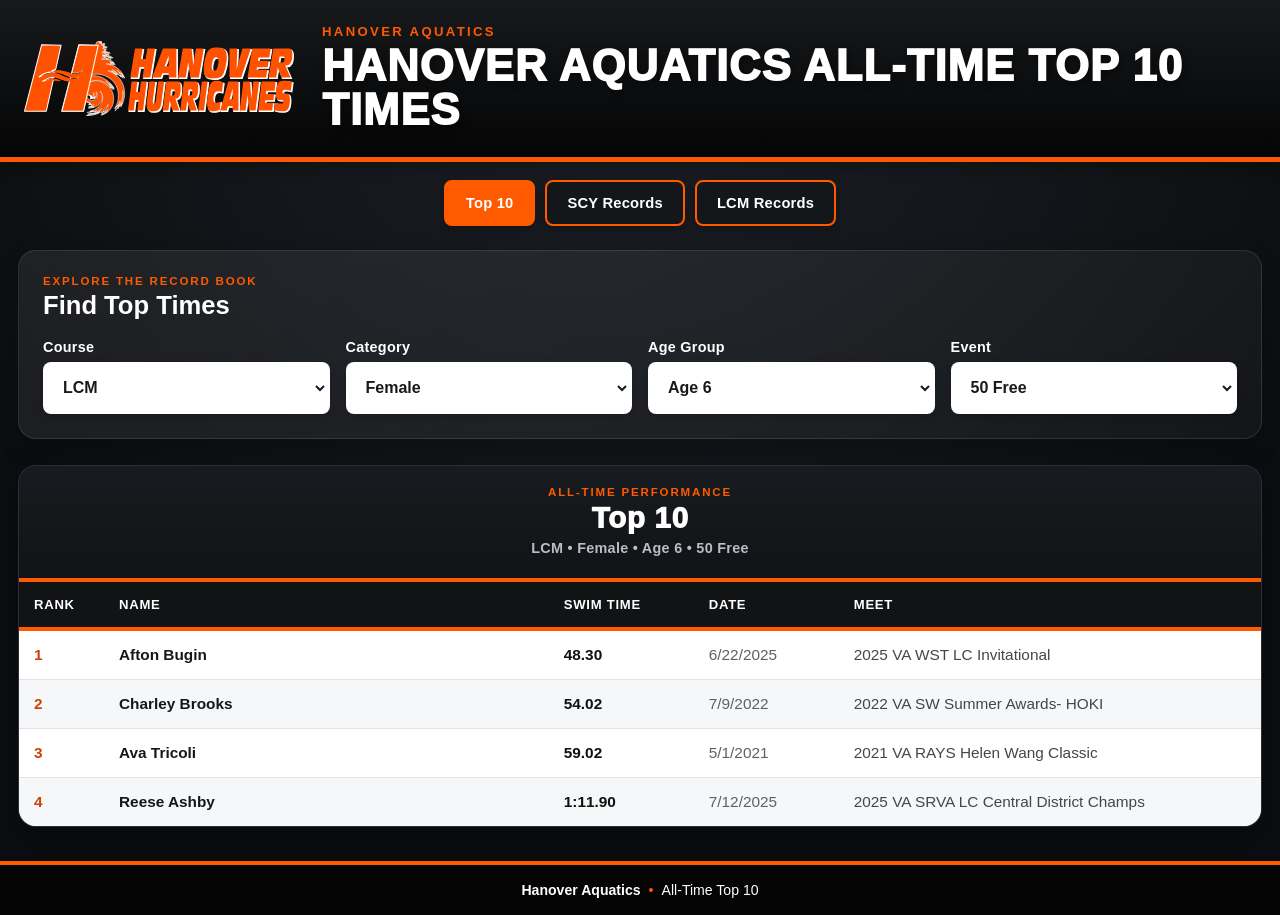
<file: index.html>
<!DOCTYPE html>
<html lang="en">

<head>
  <meta charset="UTF-8" />

  <meta
    name="viewport"
    content="width=device-width, initial-scale=1"
  />

  <meta
    name="theme-color"
    content="#111111"
  />

  <title>
    Hanover Aquatics All-Time Top 10
  </title>

  <!--
    Increment the version whenever style.css changes.
    This helps force Safari/iPhone to load the new CSS.
  -->
  <link
    rel="stylesheet"
    href="Static/style.css?v=6"
  />
</head>


<body>

  <div class="wrapper">


    <!-- =====================================================
         CLUB HEADER
         ===================================================== -->

    <header class="header">

      <img
        id="club-logo"
        class="club-logo"
        src="Static/HNVR_LOGO_TRANSPARENT.svg"
        alt="Hanover Aquatics Hurricanes logo"
      />

      <div class="header-copy">

        <p class="club-eyebrow">
          HANOVER AQUATICS
        </p>

        <h1 id="club-heading">
          ALL-TIME TOP 10 TIMES
        </h1>

      </div>

    </header>


    <!-- =====================================================
         PRIMARY SITE NAVIGATION

         Same three navigation choices should appear on:
           index.html
           records_scy.html
           records_lcm.html

         Current page receives class="active".
         ===================================================== -->

    <nav
      class="record-links site-nav"
      aria-label="Hanover Aquatics times and records"
    >

      <a
        href="index.html"
        class="active"
        aria-current="page"
      >
        Top 10
      </a>

      <a href="records_scy.html">
        SCY Records
      </a>

      <a href="records_lcm.html">
        LCM Records
      </a>

    </nav>


    <!-- =====================================================
         MAIN CONTENT
         ===================================================== -->

    <main class="content">

      <div class="content-inner">


        <!-- =================================================
             FILTER PANEL

             DESKTOP:
               4 across

             TABLET:
               2 x 2

             MOBILE:
               1 column
             ================================================= -->

        <section
          class="filter-panel"
          aria-label="Top 10 filters"
        >

          <div class="filter-panel-heading">

            <div>

              <p class="section-kicker">
                EXPLORE THE RECORD BOOK
              </p>

              <h2 class="filter-title">
                Find Top Times
              </h2>

            </div>

          </div>


          <form
            id="filter-form"
            autocomplete="off"
          >

            <div class="form-row">


              <!-- COURSE -->

              <div class="form-group">

                <label for="course">
                  Course
                </label>

                <select
                  id="course"
                  name="course"
                  aria-label="Course"
                ></select>

              </div>


              <!-- CATEGORY -->

              <div class="form-group">

                <label for="gender">
                  Category
                </label>

                <select
                  id="gender"
                  name="gender"
                  aria-label="Category"
                ></select>

              </div>


              <!-- AGE GROUP -->

              <div class="form-group">

                <label for="age_group_desc">
                  Age Group
                </label>

                <select
                  id="age_group_desc"
                  name="age_group_desc"
                  aria-label="Age Group"
                ></select>

              </div>


              <!-- EVENT -->

              <div class="form-group">

                <label for="event">
                  Event
                </label>

                <select
                  id="event"
                  name="event"
                  aria-label="Event"
                ></select>

              </div>


            </div>

          </form>

        </section>


        <!-- =================================================
             RESULTS HEADER
             ================================================= -->

        <section
          class="results-section"
          aria-labelledby="results-title"
        >

          <div class="results-heading">

            <p class="section-kicker">
              ALL-TIME PERFORMANCE
            </p>

            <h2 id="results-title">
              Top 10
            </h2>

            <p
              id="results-subtitle"
              aria-live="polite"
            ></p>

          </div>


          <!-- =================================================
               RESULTS

               DESKTOP:
                 Traditional 5-column table.

               TABLET:
                 Compact table.

               MOBILE:
                 CSS transforms each <tr> into a vertical
                 result card. The same HTML/data is used.
               ================================================= -->

          <div class="table-wrap">

            <table
              class="results-table"
              aria-label="Hanover Aquatics All-Time Top 10 Swim Times"
            >

              <thead>

                <tr>

                  <th
                    scope="col"
                    class="rank-column"
                  >
                    Rank
                  </th>

                  <th
                    scope="col"
                    class="name-column"
                  >
                    Name
                  </th>

                  <th
                    scope="col"
                    class="time-column"
                  >
                    Swim Time
                  </th>

                  <th
                    scope="col"
                    class="date-column"
                  >
                    Date
                  </th>

                  <th
                    scope="col"
                    class="meet-column"
                  >
                    Meet
                  </th>

                </tr>

              </thead>


              <tbody id="results-table">

                <tr class="show loading-row">

                  <td
                    colspan="5"
                    class="table-status"
                  >
                    Loading…
                  </td>

                </tr>

              </tbody>

            </table>

          </div>

        </section>


        <!-- =================================================
             NO JAVASCRIPT FALLBACK
             ================================================= -->

        <noscript>

          <p class="status-message">

            This page requires JavaScript enabled
            to display Hanover Aquatics Top 10 results.

          </p>

        </noscript>


      </div>

    </main>


    <!-- =====================================================
         FOOTER
         ===================================================== -->

    <footer>

      <div class="footer-inner">

        <strong>
          Hanover Aquatics
        </strong>

        <span class="footer-divider">
          •
        </span>

        <span>
          All-Time Top 10
        </span>

      </div>

    </footer>


  </div>


  <!-- =======================================================
       TOP 10 DASHBOARD
       ======================================================= -->

  <script
    src="top10_dashboard.js?v=6"
    defer
  ></script>


</body>

</html>
</file>
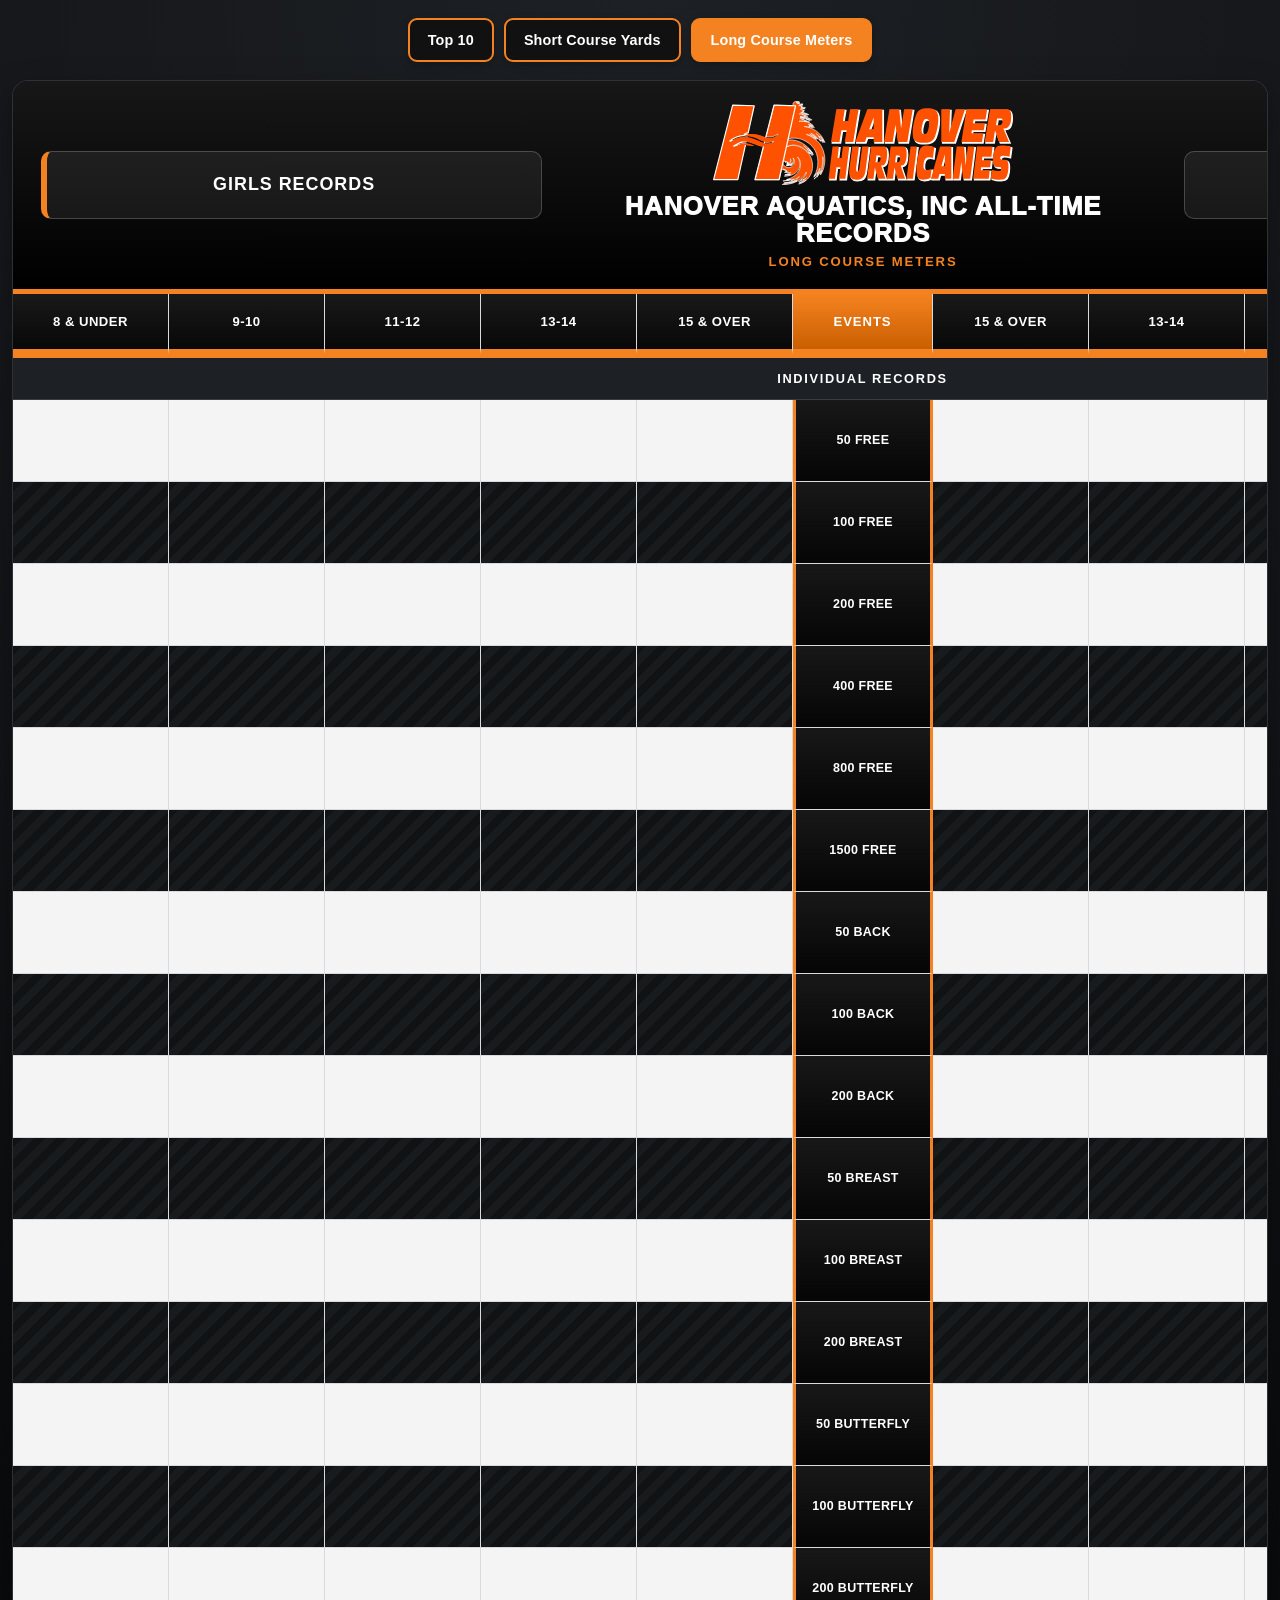
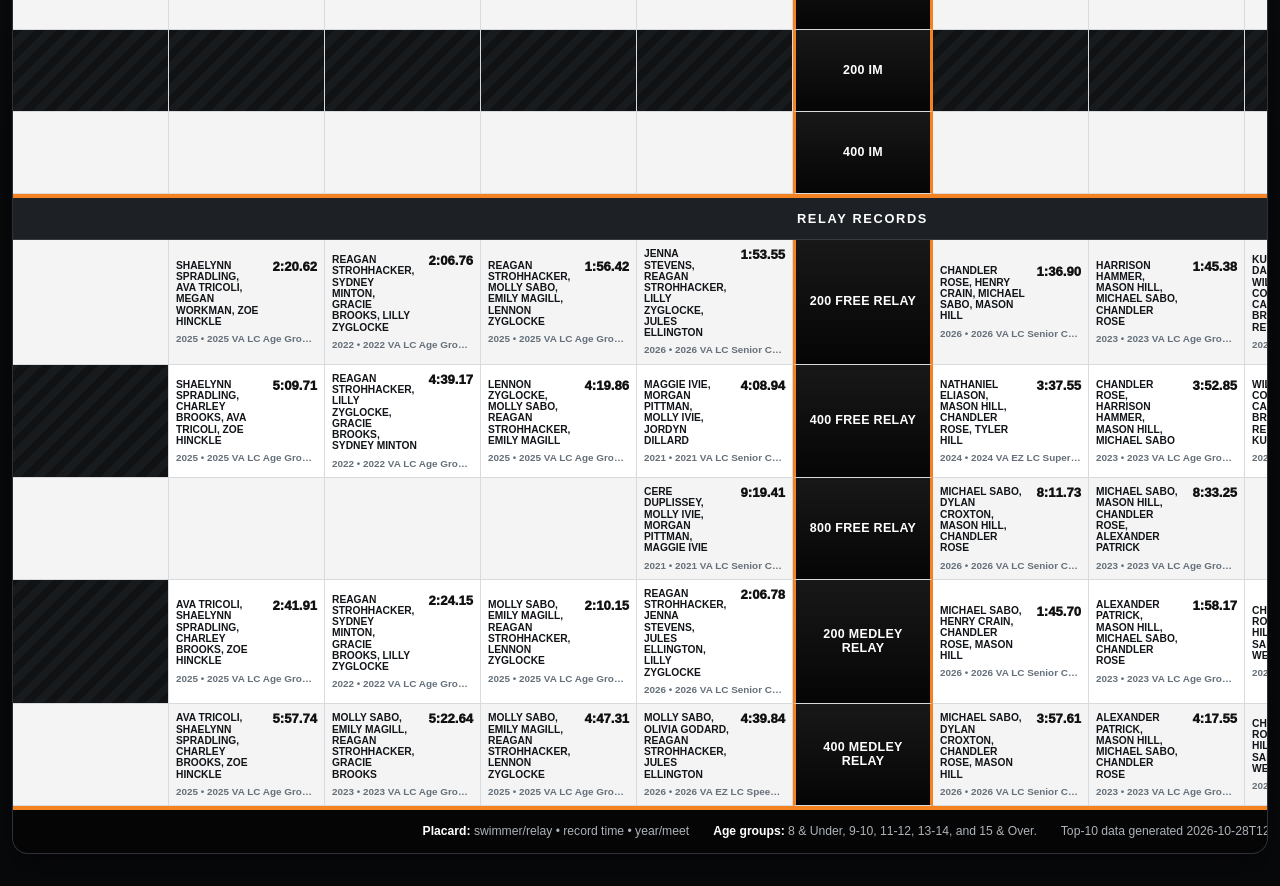
<file: records_lcm.html>
<!DOCTYPE html>
<html lang="en">
<head>
  <meta charset="UTF-8" />
  <meta name="viewport" content="width=device-width, initial-scale=1" />
  <title>Club Long Course Meters Records</title>
  <link rel="stylesheet" href="records_board.css" />
</head>
<body class="record-board-page">
  <div class="record-page-shell">
    <nav class="record-board-nav" aria-label="Record board navigation">
      <a href="index.html">Top 10</a>
      <a class="" href="records_scy.html">Short Course Yards</a>
      <a class="active" href="records_lcm.html">Long Course Meters</a>
    </nav>

    <section class="record-board" data-record-board data-course="LCM" data-json="Static/top10.json">
      <header class="record-board-header">
        <div class="record-gender-heading">Girls Records</div>
        <div class="record-board-title">
          <img id="record-club-logo" alt="" />
          <h1 id="record-club-title">All-Time Records</h1>
          <div class="course-name">Long Course Meters</div>
        </div>
        <div class="record-gender-heading">Boys Records</div>
      </header>

      <div class="record-table-wrap">
        <div id="record-status" class="record-status">Loading record data…</div>
        <table class="record-table" aria-label="Long Course Meters club records">
          <thead>
            <tr>
              <th>8 &amp; Under</th>
              <th>9-10</th>
              <th>11-12</th>
              <th>13-14</th>
              <th>15 &amp; Over</th>
              <th class="event-head">Events</th>
              <th>15 &amp; Over</th>
              <th>13-14</th>
              <th>11-12</th>
              <th>9-10</th>
              <th>8 &amp; Under</th>
            </tr>
          </thead>
          <tbody id="record-board-body"></tbody>
        </table>
      </div>

      <div class="record-legend">
        <span><strong>Placard:</strong> swimmer/relay • record time • year/meet</span>
        <span><strong>Age groups:</strong> 8 &amp; Under, 9-10, 11-12, 13-14, and 15 &amp; Over.</span>
        <span id="data-generated"></span>
      </div>
    </section>
  </div>

  <script src="records_board.js" defer></script>
</body>
</html>
</file>
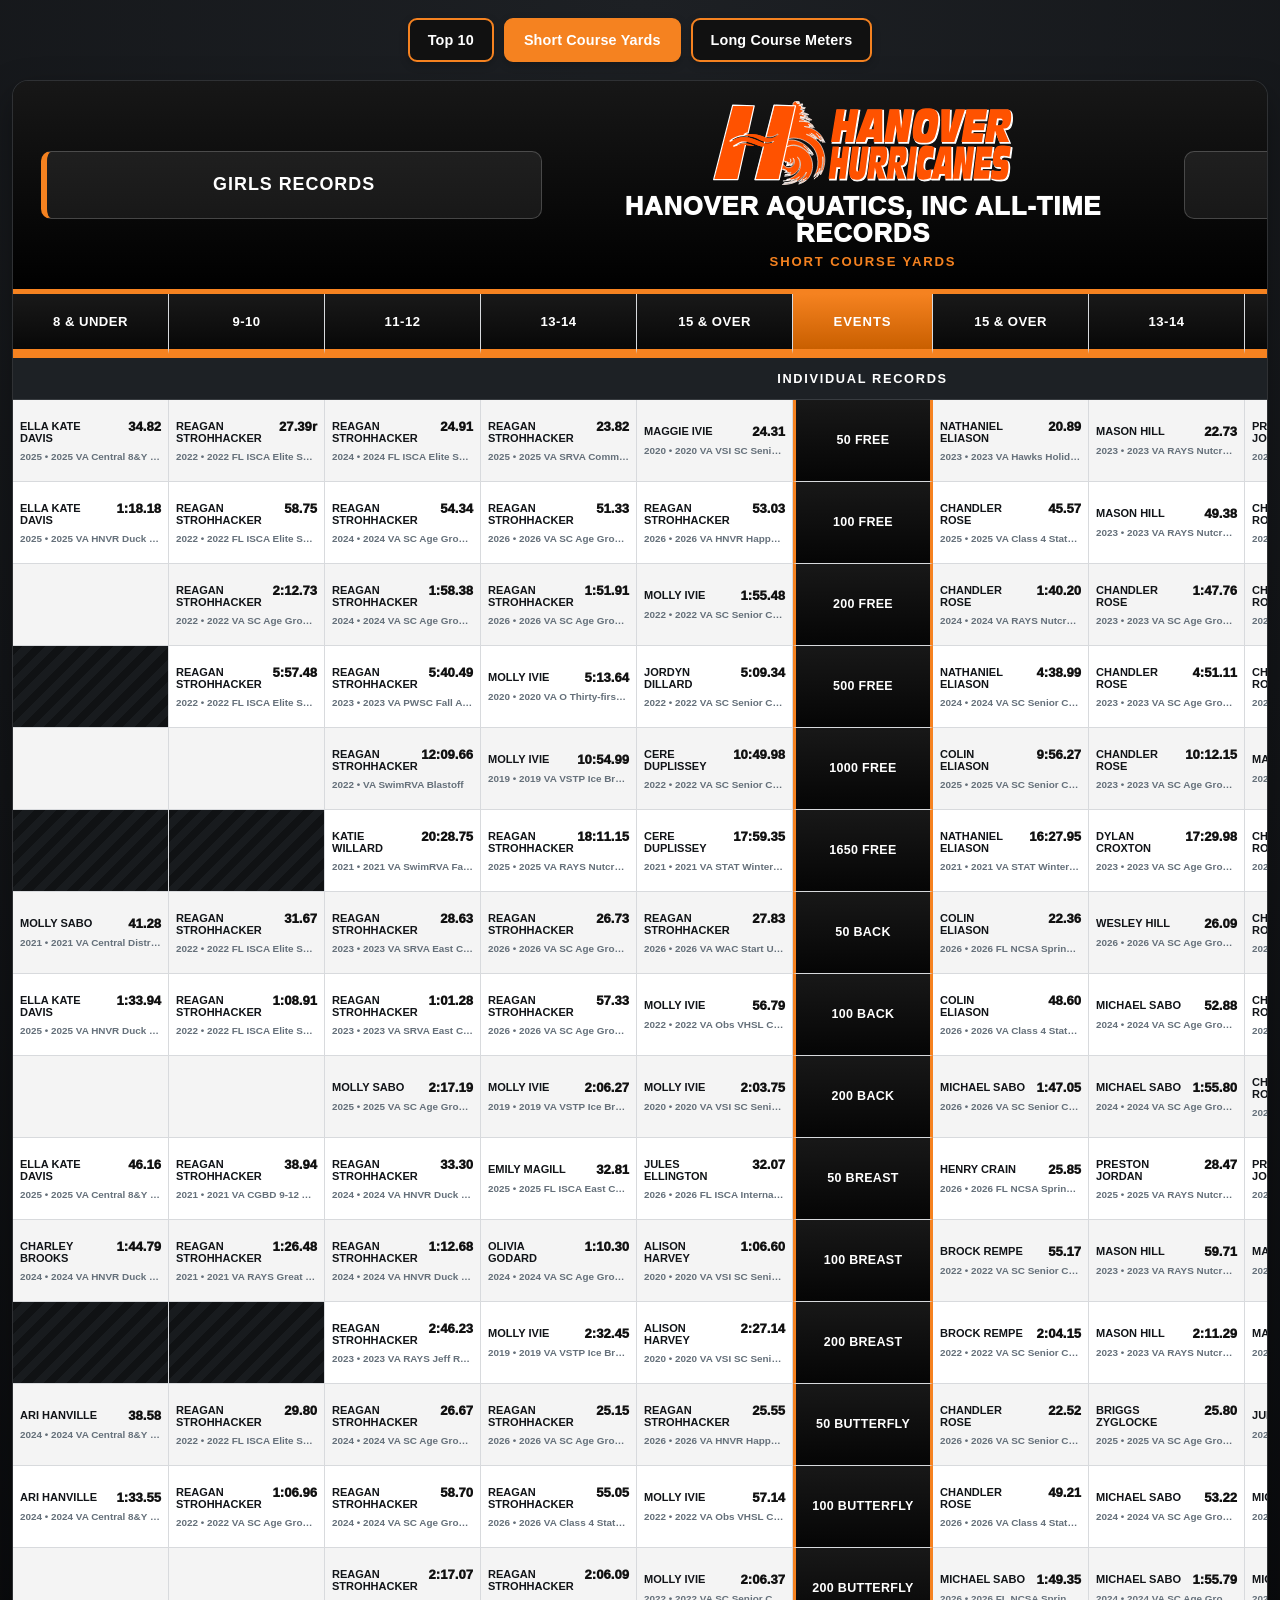
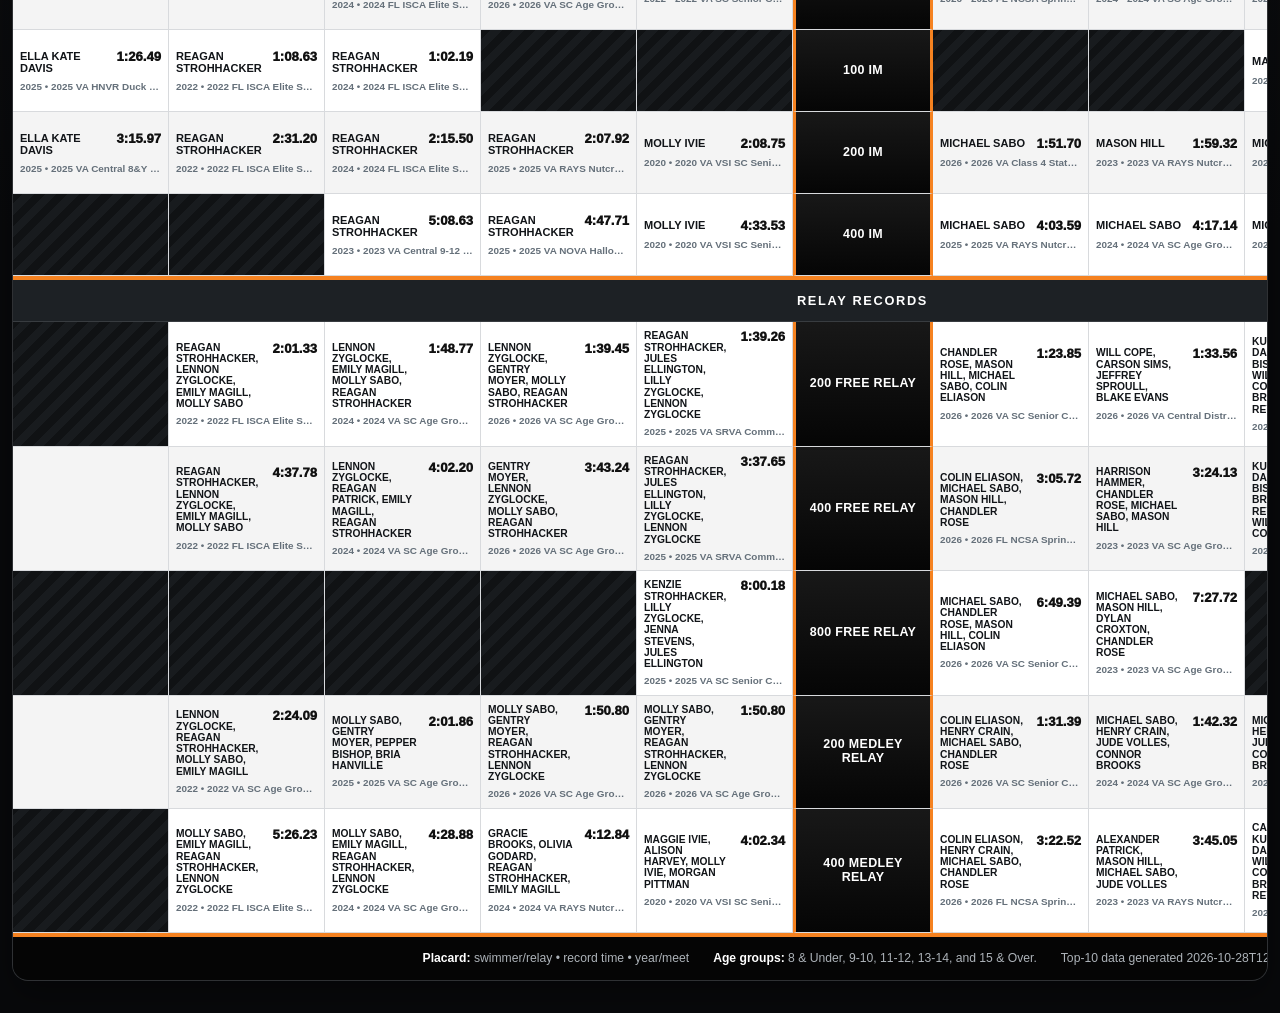
<file: records_scy.html>
<!DOCTYPE html>
<html lang="en">
<head>
  <meta charset="UTF-8" />
  <meta name="viewport" content="width=device-width, initial-scale=1" />
  <title>Club Short Course Yards Records</title>
  <link rel="stylesheet" href="records_board.css" />
</head>
<body class="record-board-page">
  <div class="record-page-shell">
    <nav class="record-board-nav" aria-label="Record board navigation">
      <a href="index.html">Top 10</a>
      <a class="active" href="records_scy.html">Short Course Yards</a>
      <a class="" href="records_lcm.html">Long Course Meters</a>
    </nav>

    <section class="record-board" data-record-board data-course="SCY" data-json="Static/top10.json">
      <header class="record-board-header">
        <div class="record-gender-heading">Girls Records</div>
        <div class="record-board-title">
          <img id="record-club-logo" alt="" />
          <h1 id="record-club-title">All-Time Records</h1>
          <div class="course-name">Short Course Yards</div>
        </div>
        <div class="record-gender-heading">Boys Records</div>
      </header>

      <div class="record-table-wrap">
        <div id="record-status" class="record-status">Loading record data…</div>
        <table class="record-table" aria-label="Short Course Yards club records">
          <thead>
            <tr>
              <th>8 &amp; Under</th>
              <th>9-10</th>
              <th>11-12</th>
              <th>13-14</th>
              <th>15 &amp; Over</th>
              <th class="event-head">Events</th>
              <th>15 &amp; Over</th>
              <th>13-14</th>
              <th>11-12</th>
              <th>9-10</th>
              <th>8 &amp; Under</th>
            </tr>
          </thead>
          <tbody id="record-board-body"></tbody>
        </table>
      </div>

      <div class="record-legend">
        <span><strong>Placard:</strong> swimmer/relay • record time • year/meet</span>
        <span><strong>Age groups:</strong> 8 &amp; Under, 9-10, 11-12, 13-14, and 15 &amp; Over.</span>
        <span id="data-generated"></span>
      </div>
    </section>
  </div>

  <script src="records_board.js" defer></script>
</body>
</html>
</file>
<file: Static/style.css>
:root {
  /* =========================================================
     HANOVER AQUATICS BRAND
     ========================================================= */

  --brand-primary: #111111;
  --brand-primary-dark: #050505;

  --brand-accent: #ff5a00;
  --brand-accent-dark: #c94400;
  --brand-accent-soft: rgba(255, 90, 0, .14);

  --page-bg: #0b0d10;
  --page-bg-2: #1c2025;

  --surface: #15191e;
  --surface-raised: #1d2228;

  --card: #ffffff;
  --card-alt: #f6f7f8;

  --text-light: #ffffff;
  --text-dark: #15171a;
  --text-muted: #737b84;
  --text-muted-light: #b8bec5;

  --border-dark: rgba(255,255,255,.10);
  --border-light: #e1e4e7;

  --shadow-lg:
    0 16px 38px rgba(0,0,0,.30);

  --shadow-md:
    0 8px 22px rgba(0,0,0,.22);

  --radius-lg: 18px;
  --radius-md: 11px;
  --radius-sm: 8px;

  --content-width: 1500px;
}


/* =========================================================
   RESET / BASE
   ========================================================= */

* {
  box-sizing: border-box;
}

html,
body {
  margin: 0;
  padding: 0;

  min-height: 100%;
}

html {
  background: var(--page-bg);
}

body {
  margin: 0;

  font-family:
    Inter,
    "Segoe UI",
    Arial,
    Helvetica,
    sans-serif;

  background:
    radial-gradient(
      circle at top,
      var(--page-bg-2) 0%,
      var(--page-bg) 70%
    );

  color: var(--text-light);

  -webkit-font-smoothing: antialiased;
  text-rendering: optimizeLegibility;
}

.wrapper {
  min-height: 100vh;

  display: flex;
  flex-direction: column;
}


/* =========================================================
   HEADER
   ========================================================= */

.header {
  display: flex;

  align-items: center;
  justify-content: center;

  gap: 28px;

  width: 100%;

  padding:
    24px
    24px;

  background:
    linear-gradient(
      180deg,
      #17191c 0%,
      var(--brand-primary-dark) 100%
    );

  border-bottom:
    5px solid var(--brand-accent);

  box-shadow:
    0 7px 18px rgba(0,0,0,.24);
}

.club-logo {
  display: block !important;

  width: auto;
  height: auto;

  max-width: 270px;
  max-height: 115px;

  flex: 0 0 auto;

  object-fit: contain;
}

.header-copy {
  min-width: 0;
}

.club-eyebrow {
  margin:
    0
    0
    5px;

  color: var(--brand-accent);

  font-size: .82rem;
  font-weight: 900;

  letter-spacing: .18em;

  text-transform: uppercase;
}

.header h1 {
  margin: 0;

  color: #ffffff;

  font-size:
    clamp(2rem, 3.4vw, 3.35rem);

  line-height: 1.02;

  font-weight: 950;

  letter-spacing: .025em;

  text-transform: uppercase;

  text-shadow:
    2px 3px 8px rgba(0,0,0,.45);
}


/* =========================================================
   PRIMARY NAVIGATION
   ========================================================= */

.record-links,
.site-nav {
  display: flex;

  flex-wrap: wrap;

  justify-content: center;

  gap: 10px;

  width: 100%;

  margin:
    18px
    auto
    2px;

  padding:
    0
    14px;
}

.record-links a,
.site-nav a {
  display: inline-flex;

  align-items: center;
  justify-content: center;

  min-height: 46px;

  padding:
    10px
    20px;

  border:
    2px solid var(--brand-accent);

  border-radius:
    var(--radius-sm);

  background:
    #14171a;

  color:
    #ffffff;

  font-size:
    .92rem;

  font-weight:
    850;

  letter-spacing:
    .015em;

  text-decoration: none;

  box-shadow:
    0 4px 10px rgba(0,0,0,.22);

  transition:
    background .15s ease,
    border-color .15s ease,
    transform .15s ease,
    box-shadow .15s ease;
}

.record-links a.active,
.site-nav a.active {
  background:
    var(--brand-accent);

  border-color:
    var(--brand-accent);

  color:
    #ffffff;
}

@media (hover: hover) and (pointer: fine) {

  .record-links a:hover,
  .site-nav a:hover {
    background:
      var(--brand-accent);

    border-color:
      var(--brand-accent);

    transform:
      translateY(-1px);

    box-shadow:
      0 6px 14px rgba(0,0,0,.28);
  }
}

.record-links a:focus-visible,
.site-nav a:focus-visible {
  outline:
    3px solid #ffffff;

  outline-offset:
    3px;
}


/* =========================================================
   MAIN CONTENT
   ========================================================= */

.content {
  flex: 1;

  width: 100%;

  padding:
    22px
    18px
    34px;
}

.content-inner {
  width:
    min(var(--content-width), 100%);

  margin:
    0 auto;
}


/* =========================================================
   FILTER PANEL
   ========================================================= */

.filter-panel {
  margin-bottom:
    26px;

  padding:
    24px;

  border:
    1px solid var(--border-dark);

  border-radius:
    var(--radius-lg);

  background:
    linear-gradient(
      145deg,
      rgba(255,255,255,.075),
      rgba(255,255,255,.035)
    );

  box-shadow:
    var(--shadow-md);
}

.filter-panel-heading {
  display: flex;

  align-items: flex-end;
  justify-content: space-between;

  gap: 20px;

  margin-bottom:
    20px;
}

.section-kicker {
  margin:
    0
    0
    4px;

  color:
    var(--brand-accent);

  font-size:
    .72rem;

  font-weight:
    900;

  letter-spacing:
    .16em;

  text-transform:
    uppercase;
}

.filter-title {
  margin: 0;

  color:
    #ffffff;

  font-size:
    clamp(1.35rem, 2vw, 1.8rem);

  line-height:
    1.1;

  font-weight:
    900;
}


/* =========================================================
   FILTER GRID — DESKTOP
   ========================================================= */

#filter-form {
  width: 100%;
  margin: 0;
}

#filter-form .form-row {
  display: grid;

  grid-template-columns:
    repeat(4, minmax(0, 1fr));

  gap: 16px;

  align-items: end;

  width: 100%;
}

#filter-form .form-group {
  display: flex;

  flex-direction: column;

  min-width: 0;
}

#filter-form .form-group label {
  margin-bottom:
    7px;

  color:
    #ffffff;

  font-size:
    .9rem;

  font-weight:
    800;

  letter-spacing:
    .02em;
}

#filter-form select {
  display: block;

  width: 100%;
  min-width: 0;

  height: 52px;

  padding:
    0
    42px
    0
    14px;

  border:
    2px solid transparent;

  border-radius:
    var(--radius-sm);

  background:
    #ffffff;

  color:
    #17191c;

  font-family:
    inherit;

  font-size:
    1rem;

  font-weight:
    650;

  cursor:
    pointer;

  box-shadow:
    0 3px 9px rgba(0,0,0,.16);

  transition:
    border-color .15s ease,
    box-shadow .15s ease;
}

#filter-form select:hover {
  border-color:
    var(--brand-accent);
}

#filter-form select:focus {
  outline:
    none;

  border-color:
    var(--brand-accent);

  box-shadow:
    0 0 0 3px var(--brand-accent-soft);
}


/* =========================================================
   RESULTS SECTION
   ========================================================= */

.results-section {
  overflow: hidden;

  border:
    1px solid var(--border-dark);

  border-radius:
    var(--radius-lg);

  background:
    var(--surface);

  box-shadow:
    var(--shadow-lg);
}

.results-heading {
  padding:
    20px
    22px
    18px;

  text-align:
    center;

  background:
    linear-gradient(
      180deg,
      #181b1f,
      #111316
    );

  border-bottom:
    4px solid var(--brand-accent);
}

.results-heading .section-kicker {
  margin-bottom:
    5px;
}

#results-title,
.results-heading h2 {
  margin:
    0;

  color:
    #ffffff;

  font-size:
    clamp(1.55rem, 2.3vw, 2.15rem);

  line-height:
    1;

  font-weight:
    950;

  letter-spacing:
    .025em;
}

#results-subtitle {
  min-height:
    1.35em;

  margin:
    8px
    0
    0;

  color:
    var(--text-muted-light);

  font-size:
    .9rem;

  font-weight:
    700;

  letter-spacing:
    .02em;
}


/* =========================================================
   TABLE WRAPPER
   ========================================================= */

.table-wrap {
  width: 100%;

  overflow-x: auto;

  -webkit-overflow-scrolling: touch;
}


/* =========================================================
   DESKTOP RESULTS TABLE
   ========================================================= */

.results-table,
table {
  width: 100%;

  border-collapse: collapse;

  background:
    var(--card);

  color:
    var(--text-dark);
}

.results-table thead,
table thead {
  background:
    #0f1113;
}

.results-table thead th,
table thead th {
  padding:
    15px
    15px;

  background:
    #111315;

  color:
    #ffffff;

  border-bottom:
    4px solid var(--brand-accent);

  font-size:
    .82rem;

  font-weight:
    900;

  letter-spacing:
    .055em;

  text-align:
    left;

  text-transform:
    uppercase;

  white-space:
    nowrap;
}

.rank-column {
  width: 85px;
}

.time-column {
  width: 145px;
}

.date-column {
  width: 145px;
}

.meet-column {
  width: 34%;
}

.results-table tbody td,
table tbody td {
  padding:
    15px
    15px;

  border-bottom:
    1px solid var(--border-light);

  vertical-align:
    middle;

  font-size:
    .96rem;
}

.results-table tbody tr:nth-child(even),
table tbody tr:nth-child(even) {
  background:
    var(--card-alt);
}

.results-table tbody tr:last-child td,
table tbody tr:last-child td {
  border-bottom:
    0;
}

.results-table tbody td:first-child,
table tbody td:first-child {
  color:
    var(--brand-accent-dark);

  font-weight:
    900;
}

.results-table tbody td:nth-child(2),
table tbody td:nth-child(2) {
  font-weight:
    800;
}

.results-table tbody td:nth-child(3),
table tbody td:nth-child(3) {
  color:
    #111111;

  font-weight:
    900;

  font-variant-numeric:
    tabular-nums;

  white-space:
    nowrap;
}

.results-table tbody td:nth-child(4),
table tbody td:nth-child(4) {
  color:
    #59616a;

  white-space:
    nowrap;
}

.results-table tbody td:nth-child(5),
table tbody td:nth-child(5) {
  color:
    #40474e;
}

@media (hover: hover) and (pointer: fine) {

  .results-table tbody tr:hover,
  table tbody tr:hover {
    background:
      #fff4ed;
  }
}


/* =========================================================
   ROW REVEAL
   ========================================================= */

#results-table tr {
  opacity:
    0;

  transform:
    translateY(5px);

  transition:
    opacity .16s ease,
    transform .16s ease;
}

#results-table tr.show {
  opacity:
    1;

  transform:
    translateY(0);
}


/* =========================================================
   STATUS
   ========================================================= */

.table-status,
.status-message {
  padding:
    28px
    16px;

  color:
    var(--text-muted);

  font-weight:
    700;

  text-align:
    center;
}


/* =========================================================
   FOOTER
   ========================================================= */

footer {
  margin-top:
    auto;

  padding:
    17px
    18px;

  background:
    var(--brand-primary-dark);

  border-top:
    4px solid var(--brand-accent);

  color:
    #ffffff;
}

.footer-inner {
  display: flex;

  flex-wrap: wrap;

  align-items: center;
  justify-content: center;

  gap: 8px;

  font-size:
    .88rem;
}

.footer-inner strong {
  font-weight:
    900;
}

.footer-divider {
  color:
    var(--brand-accent);
}


/* =========================================================
   TABLET
   701px – 1000px
   ========================================================= */

@media (max-width: 1000px) {

  .header {
    gap:
      20px;

    padding:
      20px
      18px;
  }

  .club-logo {
    max-width:
      220px;

    max-height:
      92px;
  }

  .header h1 {
    font-size:
      clamp(1.7rem, 4.3vw, 2.65rem);
  }

  .content {
    padding:
      18px
      12px
      28px;
  }

  .filter-panel {
    padding:
      20px;
  }

  #filter-form .form-row {
    grid-template-columns:
      repeat(2, minmax(0, 1fr));

    gap:
      14px;
  }

  .results-table thead th,
  table thead th {
    padding:
      13px
      10px;

    font-size:
      .76rem;
  }

  .results-table tbody td,
  table tbody td {
    padding:
      13px
      10px;

    font-size:
      .9rem;
  }

  .rank-column {
    width:
      68px;
  }

  .time-column {
    width:
      120px;
  }

  .date-column {
    width:
      125px;
  }
}


/* =========================================================
   SMALL TABLET / LARGE PHONE
   <= 700px

   TOP 10 SWITCHES FROM TABLE TO CARDS
   ========================================================= */

@media (max-width: 700px) {

  body {
    background:
      var(--page-bg);
  }


  /* ---------------------------------------------------------
     HEADER
     --------------------------------------------------------- */

  .header {
    flex-direction:
      column;

    gap:
      12px;

    padding:
      18px
      14px
      16px;

    text-align:
      center;
  }

  .club-logo {
    max-width:
      230px;

    max-height:
      86px;
  }

  .club-eyebrow {
    font-size:
      .68rem;

    letter-spacing:
      .15em;
  }

  .header h1 {
    font-size:
      clamp(1.55rem, 7vw, 2.1rem);

    line-height:
      1.05;
  }


  /* ---------------------------------------------------------
     NAVIGATION
     --------------------------------------------------------- */

  .record-links,
  .site-nav {
    display:
      grid;

    grid-template-columns:
      repeat(3, minmax(0, 1fr));

    gap:
      7px;

    margin:
      12px
      0
      0;

    padding:
      0
      8px;
  }

  .record-links a,
  .site-nav a {
    min-width:
      0;

    min-height:
      44px;

    padding:
      8px
      5px;

    font-size:
      .75rem;

    text-align:
      center;
  }


  /* ---------------------------------------------------------
     CONTENT
     --------------------------------------------------------- */

  .content {
    padding:
      14px
      8px
      24px;
  }


  /* ---------------------------------------------------------
     FILTER PANEL
     --------------------------------------------------------- */

  .filter-panel {
    margin-bottom:
      16px;

    padding:
      17px
      14px;

    border-radius:
      13px;
  }

  .filter-panel-heading {
    margin-bottom:
      15px;
  }

  .filter-title {
    font-size:
      1.3rem;
  }

  #filter-form .form-row {
    grid-template-columns:
      1fr;

    gap:
      12px;
  }

  #filter-form .form-group label {
    font-size:
      .86rem;
  }

  #filter-form select {
    height:
      50px;

    font-size:
      16px;
  }


  /* ---------------------------------------------------------
     RESULTS SHELL
     --------------------------------------------------------- */

  .results-section {
    overflow:
      visible;

    border:
      0;

    border-radius:
      0;

    background:
      transparent;

    box-shadow:
      none;
  }

  .results-heading {
    margin-bottom:
      12px;

    padding:
      17px
      12px;

    border:
      1px solid var(--border-dark);

    border-bottom:
      4px solid var(--brand-accent);

    border-radius:
      13px;

    background:
      linear-gradient(
        180deg,
        #191c20,
        #111315
      );
  }

  #results-title,
  .results-heading h2 {
    font-size:
      1.55rem;
  }

  #results-subtitle {
    font-size:
      .82rem;

    line-height:
      1.35;
  }


  /* ---------------------------------------------------------
     MOBILE CARD CONVERSION

     The desktop table remains semantic HTML,
     but rows display as cards.
     --------------------------------------------------------- */

  .table-wrap {
    overflow:
      visible;
  }

  .results-table,
  .results-table tbody,
  .results-table tr,
  .results-table td,
  table,
  table tbody,
  table tr,
  table td {
    width:
      100%;
  }

  .results-table,
  table {
    display:
      block;

    background:
      transparent;
  }

  .results-table thead,
  table thead {
    display:
      none;
  }

  .results-table tbody,
  table tbody {
    display:
      flex;

    flex-direction:
      column;

    gap:
      10px;
  }

  #results-table tr {
    display:
      grid;

    grid-template-columns:
      minmax(0, 1fr)
      auto;

    grid-template-areas:
      "rank time"
      "name name"
      "date date"
      "meet meet";

    gap:
      5px
      12px;

    width:
      100%;

    padding:
      14px
      15px;

    border:
      1px solid var(--border-light);

    border-left:
      5px solid var(--brand-accent);

    border-radius:
      12px;

    background:
      #ffffff;

    box-shadow:
      0 5px 14px rgba(0,0,0,.20);
  }

  #results-table tr:nth-child(even) {
    background:
      #f8f8f8;
  }

  #results-table td {
    display:
      block;

    width:
      auto;

    padding:
      0;

    border:
      0;

    background:
      transparent;

    text-align:
      left;
  }


  /* Rank */

  #results-table td:nth-child(1) {
    grid-area:
      rank;

    align-self:
      center;

    color:
      var(--brand-accent-dark);

    font-size:
      .8rem;

    font-weight:
      900;

    letter-spacing:
      .055em;

    text-transform:
      uppercase;
  }

  #results-table td:nth-child(1)::before {
    content:
      "#";
  }


  /* Name */

  #results-table td:nth-child(2) {
    grid-area:
      name;

    margin-top:
      2px;

    color:
      #15171a;

    font-size:
      1.05rem;

    line-height:
      1.15;

    font-weight:
      900;
  }


  /* Time */

  #results-table td:nth-child(3) {
    grid-area:
      time;

    align-self:
      center;

    color:
      #111111;

    font-size:
      1.25rem;

    line-height:
      1;

    font-weight:
      950;

    text-align:
      right;

    font-variant-numeric:
      tabular-nums;
  }


  /* Date */

  #results-table td:nth-child(4) {
    grid-area:
      date;

    margin-top:
      4px;

    color:
      #6a7178;

    font-size:
      .79rem;

    font-weight:
      700;
  }


  /* Meet */

  #results-table td:nth-child(5) {
    grid-area:
      meet;

    color:
      #444a50;

    font-size:
      .84rem;

    line-height:
      1.3;

    font-weight:
      650;
  }


  /* Loading / status row */

  #results-table tr.loading-row {
    display:
      block;

    padding:
      22px
      14px;

    border-left:
      5px solid var(--brand-accent);
  }

  #results-table tr.loading-row td {
    width:
      100%;

    text-align:
      center;
  }

  #results-table tr.loading-row td::before {
    content:
      none;
  }
}


/* =========================================================
   PHONE
   <= 480px
   ========================================================= */

@media (max-width: 480px) {

  .header {
    padding-top:
      15px;
  }

  .club-logo {
    max-width:
      205px;

    max-height:
      76px;
  }

  .header h1 {
    font-size:
      1.5rem;
  }

  .record-links a,
  .site-nav a {
    padding:
      8px
      3px;

    font-size:
      .7rem;
  }

  .content {
    padding-left:
      6px;

    padding-right:
      6px;
  }

  .filter-panel {
    padding:
      15px
      11px;
  }

  .results-heading {
    padding:
      15px
      10px;
  }

  #results-table tr {
    padding:
      13px
      13px;

    gap:
      5px
      10px;
  }

  #results-table td:nth-child(2) {
    font-size:
      .98rem;
  }

  #results-table td:nth-child(3) {
    font-size:
      1.18rem;
  }

  #results-table td:nth-child(4) {
    font-size:
      .76rem;
  }

  #results-table td:nth-child(5) {
    font-size:
      .8rem;
  }
}


/* =========================================================
   VERY SMALL PHONE
   <= 360px
   ========================================================= */

@media (max-width: 360px) {

  .record-links,
  .site-nav {
    grid-template-columns:
      1fr;
  }

  .record-links a,
  .site-nav a {
    width:
      100%;

    font-size:
      .8rem;
  }

  .club-logo {
    max-width:
      185px;
  }

  .header h1 {
    font-size:
      1.35rem;
  }

  #results-table tr {
    grid-template-columns:
      minmax(0, 1fr)
      auto;

    padding:
      12px;
  }

  #results-table td:nth-child(3) {
    font-size:
      1.1rem;
  }
}


/* =========================================================
   PRINT
   ========================================================= */

@media print {

  body {
    background:
      #ffffff;

    color:
      #000000;
  }

  .record-links,
  .site-nav {
    display:
      none;
  }

  .header {
    background:
      #ffffff;

    border-bottom:
      2px solid #000000;

    box-shadow:
      none;
  }

  .club-eyebrow {
    color:
      #000000;
  }

  .header h1 {
    color:
      #000000;

    text-shadow:
      none;
  }

  .filter-panel {
    background:
      #ffffff;

    border:
      1px solid #cccccc;

    box-shadow:
      none;
  }

  .filter-panel label,
  .filter-title {
    color:
      #000000 !important;
  }

  .results-section {
    box-shadow:
      none;
  }

  footer {
    display:
      none;
  }
}
</file>
<file: records_board.css>
:root {
  /* =========================================================
     HANOVER AQUATICS BRANDING
     ========================================================= */

  --brand-primary: #111111;
  --brand-primary-dark: #000000;

  --brand-accent: #f58220;
  --brand-accent-dark: #c95f00;

  --page-bg: #08090b;
  --page-bg-2: #1d2024;

  --surface: #121518;
  --surface-raised: #1d2125;

  --placard: #ffffff;
  --placard-alt: #f4f4f4;

  --text-main: #ffffff;
  --text-dark: #15171a;
  --text-muted: #adb3b9;

  --border-soft: rgba(255, 255, 255, .12);

  --shadow:
    0 14px 34px rgba(0, 0, 0, .34);

  --radius-lg: 16px;

  /*
    Desktop board width.

    All major board components use this same width:
    - Header
    - Age-group headers
    - Record table
    - Legend/footer

    Narrower screens scroll horizontally rather than
    crushing the record placards.
  */

  --board-min-width: 1700px;
}


/* =========================================================
   RESET / BASE
   ========================================================= */

* {
  box-sizing: border-box;
}

html,
body {
  margin: 0;
  padding: 0;

  min-height: 100%;
}

body.record-board-page {
  font-family:
    Inter,
    "Segoe UI",
    Arial,
    Helvetica,
    sans-serif;

  background:
    radial-gradient(
      circle at top,
      var(--page-bg-2) 0%,
      var(--page-bg) 72%
    );

  color:
    var(--text-main);

  -webkit-font-smoothing:
    antialiased;

  text-rendering:
    optimizeLegibility;
}


/* =========================================================
   PAGE SHELL
   ========================================================= */

.record-page-shell {
  width:
    min(1800px, 100%);

  margin:
    0 auto;

  padding:
    18px
    12px
    32px;
}


/* =========================================================
   NAVIGATION
   ========================================================= */

.record-board-nav {
  display: flex;

  flex-wrap: wrap;

  justify-content: center;

  gap: 10px;

  margin:
    0
    0
    18px;

  padding:
    0
    8px;
}

.record-board-nav a {
  display: inline-flex;

  align-items: center;
  justify-content: center;

  min-height: 44px;

  padding:
    9px
    18px;

  border:
    2px solid var(--brand-accent);

  border-radius:
    9px;

  background:
    var(--brand-primary);

  color:
    #ffffff;

  font-size:
    .9rem;

  font-weight:
    850;

  letter-spacing:
    .01em;

  text-decoration:
    none;

  box-shadow:
    0 3px 8px rgba(0, 0, 0, .22);

  transition:
    background .15s ease,
    border-color .15s ease,
    transform .15s ease,
    box-shadow .15s ease;
}

.record-board-nav a.active {
  background:
    var(--brand-accent);

  border-color:
    var(--brand-accent);

  color:
    #ffffff;
}

@media (hover: hover) and (pointer: fine) {

  .record-board-nav a:hover {
    background:
      var(--brand-accent);

    border-color:
      var(--brand-accent);

    transform:
      translateY(-1px);

    box-shadow:
      0 5px 12px rgba(0, 0, 0, .28);
  }
}

.record-board-nav a:focus-visible {
  outline:
    3px solid var(--brand-accent);

  outline-offset:
    3px;
}


/* =========================================================
   RECORD BOARD OUTER SHELL

   The WHOLE board scrolls together horizontally.
   ========================================================= */

.record-board {
  width:
    100%;

  overflow-x:
    auto;

  overflow-y:
    hidden;

  border:
    1px solid var(--border-soft);

  border-radius:
    var(--radius-lg);

  background:
    var(--surface);

  box-shadow:
    var(--shadow);

  overscroll-behavior-x:
    contain;

  -webkit-overflow-scrolling:
    touch;

  scrollbar-color:
    var(--brand-accent)
    var(--surface-raised);
}


/* =========================================================
   BOARD HEADER
   ========================================================= */

.record-board-header {
  display: grid;

  grid-template-columns:
    minmax(300px, 1fr)
    minmax(460px, 1.2fr)
    minmax(300px, 1fr);

  gap:
    20px;

  align-items:
    center;

  width:
    100%;

  min-width:
    var(--board-min-width);

  min-height:
    150px;

  padding:
    20px
    28px;

  background:
    linear-gradient(
      180deg,
      #171717 0%,
      var(--brand-primary-dark) 100%
    );

  border-bottom:
    5px solid var(--brand-accent);
}


/* =========================================================
   GIRLS / BOYS HEADINGS
   ========================================================= */

.record-gender-heading {
  display: flex;

  align-items: center;
  justify-content: center;

  min-height:
    68px;

  padding:
    12px
    18px;

  border:
    1px solid rgba(255, 255, 255, .20);

  border-radius:
    10px;

  background:
    rgba(255, 255, 255, .065);

  color:
    #ffffff;

  font-size:
    clamp(1rem, 1.4vw, 1.35rem);

  line-height:
    1;

  font-weight:
    900;

  letter-spacing:
    .055em;

  text-align:
    center;

  text-transform:
    uppercase;
}

.record-gender-heading:first-child {
  border-left:
    6px solid var(--brand-accent);
}

.record-gender-heading:last-child {
  border-right:
    6px solid var(--brand-accent);
}


/* =========================================================
   CLUB TITLE / LOGO
   ========================================================= */

.record-board-title {
  min-width: 0;

  text-align:
    center;
}

.record-board-title img {
  display:
    none;

  width:
    auto;

  height:
    auto;

  max-width:
    300px;

  max-height:
    86px;

  margin:
    0 auto 8px;

  object-fit:
    contain;
}

.record-board-title img.ready {
  display:
    block;
}

.record-board-title h1 {
  margin:
    0;

  color:
    #ffffff;

  font-size:
    clamp(1.35rem, 2vw, 2.15rem);

  line-height:
    1.05;

  font-weight:
    950;

  letter-spacing:
    .035em;

  text-transform:
    uppercase;
}

.record-board-title .course-name {
  margin-top:
    8px;

  color:
    var(--brand-accent);

  font-size:
    .82rem;

  font-weight:
    900;

  letter-spacing:
    .14em;

  text-transform:
    uppercase;
}


/* =========================================================
   STATUS
   ========================================================= */

.record-status {
  width:
    100%;

  min-width:
    var(--board-min-width);

  padding:
    22px;

  color:
    var(--text-muted);

  text-align:
    center;

  font-weight:
    700;
}


/* =========================================================
   TABLE WRAPPER
   ========================================================= */

.record-table-wrap {
  width:
    100%;

  overflow:
    visible;

  background:
    var(--surface);
}


/* =========================================================
   RECORD TABLE
   ========================================================= */

.record-table {
  width:
    100%;

  min-width:
    var(--board-min-width);

  border-collapse:
    separate;

  border-spacing:
    0;

  table-layout:
    fixed;

  background:
    var(--surface);
}


/* =========================================================
   TABLE GRID
   ========================================================= */

.record-table th,
.record-table td {
  border-right:
    1px solid #d8dadd;

  border-bottom:
    1px solid #d8dadd;
}


/* =========================================================
   AGE GROUP HEADERS
   ========================================================= */

.record-table thead th {
  height:
    60px;

  padding:
    11px
    6px;

  background:
    linear-gradient(
      180deg,
      #191919,
      #080808
    );

  color:
    #ffffff;

  font-size:
    .82rem;

  line-height:
    1;

  font-weight:
    900;

  letter-spacing:
    .035em;

  text-align:
    center;

  vertical-align:
    middle;

  text-transform:
    uppercase;

  border-bottom:
    5px solid var(--brand-accent);
}

.record-table thead th.event-head {
  width:
    140px;

  background:
    linear-gradient(
      180deg,
      var(--brand-accent),
      var(--brand-accent-dark)
    );

  color:
    #ffffff;

  letter-spacing:
    .07em;
}


/* =========================================================
   EVENT COLUMN
   ========================================================= */

.record-table tbody th.event-cell {
  width:
    140px;

  padding:
    8px
    6px;

  background:
    linear-gradient(
      180deg,
      #181818,
      #050505
    );

  color:
    #ffffff;

  font-size:
    .78rem;

  line-height:
    1.12;

  font-weight:
    900;

  letter-spacing:
    .025em;

  text-align:
    center;

  vertical-align:
    middle;

  text-transform:
    uppercase;

  border-left:
    3px solid var(--brand-accent);

  border-right:
    3px solid var(--brand-accent);
}


/* =========================================================
   SECTION HEADERS
   ========================================================= */

.record-table tbody tr.section-row th {
  height:
    46px;

  padding:
    10px
    12px;

  background:
    var(--surface-raised);

  color:
    #ffffff;

  border-top:
    4px solid var(--brand-accent);

  border-bottom:
    1px solid var(--border-soft);

  font-size:
    .8rem;

  line-height:
    1;

  font-weight:
    900;

  letter-spacing:
    .13em;

  text-align:
    center;

  vertical-align:
    middle;

  text-transform:
    uppercase;
}


/* =========================================================
   RECORD PLACARDS
   ========================================================= */

.record-cell {
  height:
    82px;

  padding:
    8px
    7px;

  background:
    var(--placard);

  color:
    var(--text-dark);

  vertical-align:
    middle;

  transition:
    background .12s ease,
    box-shadow .12s ease;
}

.record-table tbody tr:nth-child(even)
.record-cell {
  background:
    var(--placard-alt);
}


/* =========================================================
   HOVER
   ========================================================= */

@media (hover: hover) and (pointer: fine) {

  .record-cell:hover {
    position:
      relative;

    z-index:
      2;

    background:
      #ffffff;

    box-shadow:
      inset 0 0 0 2px var(--brand-accent);
  }
}


/* =========================================================
   EMPTY CELLS
   ========================================================= */

.record-cell.empty {
  background:
    repeating-linear-gradient(
      -45deg,
      #101214,
      #101214 8px,
      #181b1e 8px,
      #181b1e 16px
    );
}


/* =========================================================
   RECORD CONTENT — DESKTOP
   ========================================================= */

.record {
  display:
    grid;

  grid-template-columns:
    minmax(0, 1fr)
    52px;

  grid-template-areas:
    "name time"
    "meta meta";

  column-gap:
    4px;

  row-gap:
    6px;

  align-items:
    start;

  width:
    100%;

  min-width:
    0;
}


/* =========================================================
   ATHLETE NAME

   Names may wrap at spaces.

   Surnames are NOT allowed to break in the middle.
   ========================================================= */

.record-name {
  grid-area:
    name;

  min-width:
    0;

  color:
    #111418;

  font-size:
    .69rem;

  line-height:
    1.13;

  font-weight:
    900;

  letter-spacing:
    0;

  text-transform:
    uppercase;

  white-space:
    normal;

  word-break:
    normal;

  overflow-wrap:
    normal;

  word-wrap:
    normal;

  hyphens:
    none;

  overflow:
    visible;

  text-overflow:
    clip;
}


/* =========================================================
   TIME
   ========================================================= */

.record-time {
  grid-area:
    time;

  align-self:
    start;

  width:
    52px;

  color:
    #111111;

  font-size:
    .82rem;

  line-height:
    1.1;

  font-weight:
    950;

  text-align:
    right;

  font-variant-numeric:
    tabular-nums;

  white-space:
    nowrap;
}


/* =========================================================
   YEAR / MEET
   ========================================================= */

.record-meta {
  grid-area:
    meta;

  display:
    block;

  min-width:
    0;

  overflow:
    hidden;

  color:
    #65707a;

  font-size:
    .62rem;

  line-height:
    1.15;

  font-weight:
    650;

  text-overflow:
    ellipsis;

  white-space:
    nowrap;
}


/* =========================================================
   RELAYS
   ========================================================= */

.record-cell.relay {
  height:
    auto;

  min-height:
    92px;
}

.record-cell.relay .record-name {
  font-size:
    .64rem;

  line-height:
    1.1;

  word-break:
    normal;

  overflow-wrap:
    normal;

  hyphens:
    none;
}


/* =========================================================
   LEGEND / FOOTER
   ========================================================= */

.record-legend {
  display:
    flex;

  flex-wrap:
    wrap;

  justify-content:
    center;

  gap:
    8px
    24px;

  width:
    100%;

  min-width:
    var(--board-min-width);

  padding:
    13px
    18px;

  background:
    #050505;

  border-top:
    4px solid var(--brand-accent);

  color:
    var(--text-muted);

  font-size:
    .76rem;

  line-height:
    1.35;
}

.record-legend strong {
  color:
    #ffffff;
}


/* =========================================================
   TABLET
   <= 900px

   The board remains deliberately wide.
   Tablet users swipe horizontally.
   ========================================================= */

@media (max-width: 900px) {

  :root {
    --board-min-width:
      1320px;
  }

  .record-page-shell {
    width:
      100%;

    padding:
      10px
      6px
      24px;
  }


  /* ---------------------------------------------------------
     HEADER
     --------------------------------------------------------- */

  .record-board-header {
    min-height:
      120px;

    grid-template-columns:
      minmax(250px, 1fr)
      minmax(400px, 1.15fr)
      minmax(250px, 1fr);

    padding:
      16px
      20px;
  }

  .record-gender-heading {
    min-height:
      56px;

    font-size:
      1rem;
  }

  .record-board-title img {
    max-width:
      240px;

    max-height:
      66px;
  }

  .record-board-title h1 {
    font-size:
      1.45rem;
  }


  /* ---------------------------------------------------------
     TABLET RECORD CELLS

     Name above time.
     Meet/year hidden.
     --------------------------------------------------------- */

  .record-cell {
    height:
      72px;

    padding:
      7px
      9px;
  }

  .record {
    display:
      flex;

    flex-direction:
      column;

    align-items:
      flex-start;

    justify-content:
      center;

    gap:
      5px;

    width:
      100%;
  }

  .record-name {
    width:
      100%;

    font-size:
      .7rem;

    line-height:
      1.12;

    letter-spacing:
      0;

    white-space:
      normal;

    word-break:
      normal;

    overflow-wrap:
      normal;

    word-wrap:
      normal;

    hyphens:
      none;

    overflow:
      visible;
  }

  .record-time {
    width:
      auto;

    font-size:
      .85rem;

    text-align:
      left;
  }

  .record-meta {
    display:
      none;
  }

  .record-cell.relay {
    min-height:
      80px;
  }

  .record-cell.relay .record-name {
    font-size:
      .64rem;
  }
}


/* =========================================================
   MOBILE
   <= 550px

   Physical record-board layout is preserved.
   User swipes horizontally.
   ========================================================= */

@media (max-width: 550px) {

  :root {
    --board-min-width:
      1200px;
  }

  .record-page-shell {
    padding:
      8px
      0
      20px;
  }

  .record-board {
    border-radius:
      0;

    border-left:
      0;

    border-right:
      0;
  }


  /* ---------------------------------------------------------
     NAVIGATION
     --------------------------------------------------------- */

  .record-board-nav {
    gap:
      7px;

    padding:
      0
      8px;
  }

  .record-board-nav a {
    flex:
      1 1 120px;

    min-height:
      46px;

    padding:
      8px
      9px;

    font-size:
      .8rem;

    text-align:
      center;
  }


  /* ---------------------------------------------------------
     BOARD HEADER
     --------------------------------------------------------- */

  .record-board-header {
    min-height:
      105px;

    grid-template-columns:
      240px
      360px
      240px;

    gap:
      14px;

    padding:
      13px
      16px;
  }

  .record-gender-heading {
    min-height:
      50px;

    font-size:
      .92rem;
  }

  .record-board-title img {
    max-width:
      205px;

    max-height:
      58px;
  }

  .record-board-title h1 {
    font-size:
      1.22rem;
  }

  .record-board-title .course-name {
    font-size:
      .7rem;
  }


  /* ---------------------------------------------------------
     TABLE
     --------------------------------------------------------- */

  .record-table thead th {
    height:
      50px;

    padding:
      8px
      4px;

    font-size:
      .7rem;
  }

  .record-table thead th.event-head,
  .record-table tbody th.event-cell {
    width:
      120px;
  }

  .record-table tbody th.event-cell {
    padding:
      6px
      4px;

    font-size:
      .67rem;
  }


  /* ---------------------------------------------------------
     MOBILE RECORD PLACARDS
     --------------------------------------------------------- */

  .record-cell {
    height:
      68px;

    padding:
      6px
      8px;
  }

  .record {
    display:
      flex;

    flex-direction:
      column;

    align-items:
      flex-start;

    justify-content:
      center;

    gap:
      4px;

    width:
      100%;
  }

  .record-name {
    width:
      100%;

    font-size:
      .66rem;

    line-height:
      1.1;

    letter-spacing:
      0;

    white-space:
      normal;

    word-break:
      normal;

    overflow-wrap:
      normal;

    word-wrap:
      normal;

    hyphens:
      none;

    overflow:
      visible;
  }

  .record-time {
    width:
      auto;

    font-size:
      .81rem;

    line-height:
      1;

    text-align:
      left;
  }

  .record-meta {
    display:
      none;
  }

  .record-cell.relay {
    min-height:
      76px;
  }

  .record-cell.relay .record-name {
    font-size:
      .6rem;
  }

  .record-legend {
    justify-content:
      flex-start;

    font-size:
      .7rem;
  }
}


/* =========================================================
   VERY SMALL PHONES
   <= 380px
   ========================================================= */

@media (max-width: 380px) {

  :root {
    --board-min-width:
      1160px;
  }

  .record-board-nav a {
    flex:
      1 1 100%;

    width:
      100%;
  }

  .record-name {
    font-size:
      .64rem;
  }

  .record-time {
    font-size:
      .79rem;
  }
}


/* =========================================================
   PRINT
   ========================================================= */

@media print {

  @page {
    size:
      landscape;

    margin:
      .25in;
  }

  :root {
    --board-min-width:
      0px;
  }

  body.record-board-page {
    background:
      #ffffff;
  }

  .record-page-shell {
    width:
      100%;

    padding:
      0;
  }

  .record-board-nav {
    display:
      none;
  }

  .record-board {
    overflow:
      visible;

    border-radius:
      0;

    box-shadow:
      none;
  }

  .record-board-header,
  .record-table,
  .record-legend {
    width:
      100%;

    min-width:
      0;
  }

  .record {
    display:
      grid;

    grid-template-columns:
      minmax(0, 1fr)
      52px;

    grid-template-areas:
      "name time"
      "meta meta";

    column-gap:
      4px;

    row-gap:
      5px;
  }

  .record-name {
    white-space:
      normal;

    word-break:
      normal;

    overflow-wrap:
      normal;

    hyphens:
      none;
  }

  .record-time {
    width:
      52px;
  }

  .record-meta {
    display:
      block;
  }
}
</file>
